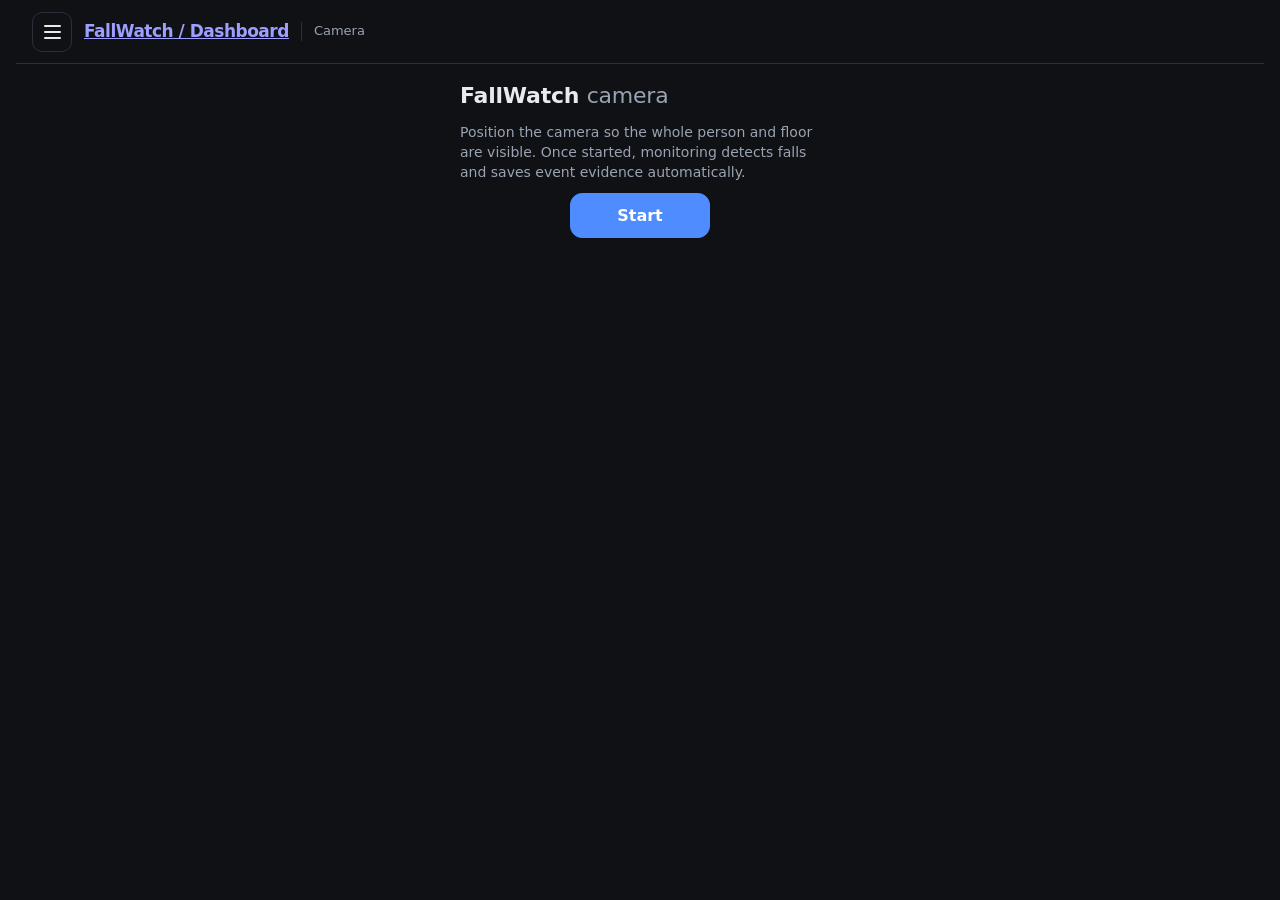
<file: fallwatch/phone/index.html>
<!doctype html>
<html lang="en">
<head>
  <meta charset="utf-8">
  <meta name="viewport" content="width=device-width, initial-scale=1, viewport-fit=cover">
  <meta name="theme-color" content="#0f1115">
  <title>FallWatch Capture</title>
  <link rel="stylesheet" href="style.css?v=30">
  <link rel="stylesheet" href="navigation.css?v=30">
</head>
<body>
  <header class="sitebar">
    <div class="navigation">
      <button id="menuToggle" class="menu-toggle" aria-label="Open navigation" aria-expanded="false" aria-controls="appMenu"><span></span><span></span><span></span></button>
      <nav id="appMenu" class="app-menu" aria-label="Main navigation" hidden>
        <button data-view="camera" aria-current="page">Camera</button>
        <button data-view="logs">Logs</button>
      </nav>
    </div>
    <a class="brand" href="/frontend/?v=30#ledger">FallWatch / Dashboard</a><span id="pageName" class="page-name">Camera</span>
  </header>
  <main id="cameraView">
  <!-- Setup screen -->
  <section id="setup" class="panel">
    <h1>FallWatch <span class="sub">camera</span></h1>
    <p class="lede">Position the camera so the whole person and floor are visible. Once started, monitoring detects falls and saves event evidence automatically.</p>

    <button id="startBtn" class="primary">Start</button>
    <p id="setupMsg" class="msg" role="status"></p>
  </section>

  <!-- Live screen -->
  <section id="live" hidden>
    <div class="monitor-bar">
      <div><span class="status-dot"></span> Live camera <span id="sPosture" class="posture">Connecting…</span></div>
      <button id="torchBtn" type="button" aria-pressed="false" hidden>Torch on</button>
      <button id="stopBtn" class="danger">Stop monitoring</button>
    </div>

    <div class="stage">
      <video id="video" playsinline muted></video>
      <canvas id="overlay"></canvas>
      <div class="rec"><span class="dot"></span>Monitoring</div>
      <div id="banner" class="banner watching">Watching</div>
    </div>

    <p id="liveMsg" class="msg" role="status"></p>
  </section>

  </main>
  <section id="logsView" hidden><iframe id="logsFrame" title="FallWatch event log"></iframe></section>
  <script type="module" src="navigation.js?v=30"></script>
  <script type="module" src="app.js?v=30"></script>
</body>
</html>
</file>
<file: fallwatch/phone/style.css>
:root {
  --bg: #0f1115; --panel: #171a21; --line: #2a2f3a; --text: #e8eaef; --muted: #9aa3b2;
  --accent: #4f8cff; --ok: #2fbf71; --warn: #f2a33a; --bad: #ef4b4b;
  color-scheme: dark;
}
* { box-sizing: border-box; }
[hidden] { display: none !important; }
html, body { margin: 0; background: var(--bg); color: var(--text);
  font: 16px/1.45 system-ui, -apple-system, "Segoe UI", Roboto, sans-serif; }
body { padding: env(safe-area-inset-top) 16px env(safe-area-inset-bottom); }

.panel { max-width: 480px; margin: 24px auto; display: grid; gap: 14px; }
h1 { margin: 0; font-size: 26px; letter-spacing: -0.01em; }
h1 .sub { color: var(--muted); font-weight: 400; }
.lede { margin: 0; color: var(--muted); }
label { display: grid; gap: 6px; font-size: 14px; color: var(--muted); }
input, select { font: inherit; color: var(--text); background: var(--panel);
  border: 1px solid var(--line); border-radius: 10px; padding: 12px; }
label.check { grid-template-columns: 22px 1fr; align-items: start; color: var(--text); }
label.check input { width: 20px; height: 20px; margin: 2px 0 0; }

button { font: inherit; font-weight: 600; color: var(--text); background: var(--panel);
  border: 1px solid var(--line); border-radius: 12px; padding: 14px; cursor: pointer; }
button.primary { background: var(--accent); border-color: var(--accent); color: #fff; }
button.danger { color: var(--bad); }
button:disabled { opacity: 0.45; cursor: not-allowed; }
.msg { min-height: 1.4em; margin: 0; color: var(--muted); font-size: 14px; }
.msg.err { color: var(--bad); }

#live { max-width: 720px; margin: 12px auto; display: grid; gap: 12px; }
.stage { position: relative; border-radius: 14px; overflow: hidden; background: #000; aspect-ratio: 4 / 3; }
.stage video, .stage canvas { position: absolute; inset: 0; width: 100%; height: 100%; object-fit: contain; }
.rec { position: absolute; top: 10px; left: 10px; display: flex; gap: 6px; align-items: center;
  background: rgba(0,0,0,.6); padding: 4px 10px; border-radius: 99px; font-size: 13px; }
.dot { width: 9px; height: 9px; border-radius: 50%; background: var(--bad); animation: blink 1.4s infinite; }
@keyframes blink { 50% { opacity: .25; } }
.banner { position: absolute; left: 10px; right: 10px; bottom: 10px; text-align: center;
  padding: 10px; border-radius: 10px; font-weight: 700; background: rgba(0,0,0,.6); }
.banner.candidate { background: rgba(242,163,58,.92); color: #1a1205; }
.banner.down { background: rgba(239,75,75,.94); color: #fff; }
.banner.sent { background: rgba(47,191,113,.92); color: #04150c; }

.stats { display: grid; grid-template-columns: repeat(3, 1fr); gap: 8px; }
.stats > div { background: var(--panel); border: 1px solid var(--line); border-radius: 10px; padding: 8px 10px; }
.stats .k { display: block; font-size: 12px; color: var(--muted); }
.stats .v { font-weight: 600; font-variant-numeric: tabular-nums; }
.row { display: grid; grid-template-columns: 1fr 1fr; gap: 10px; }
@media (max-width: 380px) { .stats { grid-template-columns: repeat(2, 1fr); } }

/* Give the camera the available screen; retain the entire image for monitoring. */
#live { max-width: 1600px; margin: 8px auto; gap: 8px; }
.stage { width: 100%; max-height: calc(100dvh - 110px); min-height: 60dvh; border-radius: 10px; }
.monitor-bar { display: flex; justify-content: space-between; align-items: center; gap: 12px; font-size: 14px; }
.monitor-bar > div { display: flex; align-items: center; flex-wrap: wrap; gap: 8px; }
.monitor-bar button { padding: 10px 14px; }
.status-dot { width: 8px; height: 8px; border-radius: 50%; background: var(--ok); }
.posture { color: var(--muted); text-transform: capitalize; }
.banner.error { background: var(--bad); }
@media (max-width: 600px) {
  body { padding-left: 6px; padding-right: 6px; }
  .panel { padding: 0 10px; }
  .stage { min-height: 72dvh; max-height: calc(100dvh - 100px); }
}
@media (orientation: landscape) and (max-height: 600px) {
  .stage { min-height: 0; height: calc(100dvh - 90px); }
}

.stage { max-height: calc(100dvh - 175px); }
@media (max-width: 600px) { .stage { min-height: calc(100dvh - 185px); max-height: calc(100dvh - 175px); } }
@media (orientation: landscape) and (max-height: 600px) { .stage { min-height: 0; height: calc(100dvh - 165px); } }

#setup { max-width:360px; margin:16px auto; gap:10px; }
#setup h1 { font-size:22px; }
#setup .lede { font-size:14px; }
#setup .msg:empty { display:none; }
#startBtn { justify-self:center; min-width:140px; padding:10px 24px; }

#live { max-width:1100px; }
#live:not([hidden]) .stage { animation:camera-reveal 550ms ease-out; }
@keyframes camera-reveal { from { opacity:0; transform:translateY(8px); } to { opacity:1; transform:translateY(0); } }
@media(prefers-reduced-motion:reduce) { #live:not([hidden]) .stage { animation:none; } }

.embedded-camera .stage { height:auto; min-height:0; max-height:none; }

.monitor-bar { position:sticky; top:0; z-index:10; padding:8px 0; background:var(--bg); }
#stopBtn { flex-shrink:0; border-color:var(--bad); background:#442026; color:#ffb9b5; }
</file>
<file: fallwatch/phone/navigation.css>
.sitebar { position: sticky; top: 0; z-index: 20; display: flex; align-items: center; gap: 12px; min-height: 64px; padding: 10px 16px; background: var(--bg, #0f1115); border-bottom: 1px solid var(--line, #2a2f3a); }
.sitebar .brand { font-size: 17px; font-weight: 750; letter-spacing: -.5px; }
.sitebar .page-name { color: var(--muted, #9aa3b2); font-size: 13px; border-left: 1px solid var(--line, #2a2f3a); padding-left: 12px; }
.navigation { position: relative; }
.menu-toggle { display: grid; place-content: center; gap: 4px; width: 40px; height: 40px; padding: 10px; background: transparent; color: inherit; border: 1px solid var(--line, #2a2f3a); border-radius: 10px; cursor: pointer; }
.menu-toggle span { display: block; width: 17px; height: 2px; background: currentColor; border-radius: 2px; }
.app-menu { position: absolute; top: 48px; left: 0; width: 210px; padding: 6px; background: var(--panel, #171a21); border: 1px solid var(--line, #2a2f3a); border-radius: 12px; box-shadow: 0 12px 36px #0007; }
.app-menu a, .app-menu button { display: block; width: 100%; text-align: left; text-decoration: none; border: 0; border-radius: 7px; background: transparent; color: inherit; font: inherit; padding: 12px; cursor: pointer; }
.app-menu a:hover, .app-menu button:hover, .app-menu [aria-current] { background: #ffffff0d; color: var(--accent, #4f8cff); }
#logsView { width: 100%; }
.behind-logs { position: fixed; inset: 64px 0 0; pointer-events: none; }
#logsView { position: relative; z-index: 1; background: var(--bg); }
#logsFrame { display: block; width: 100%; height: calc(100dvh - 70px); border: 0; background: var(--bg); }
button:focus-visible, a:focus-visible { outline: 2px solid var(--accent, #4f8cff); outline-offset: 3px; }
</file>
